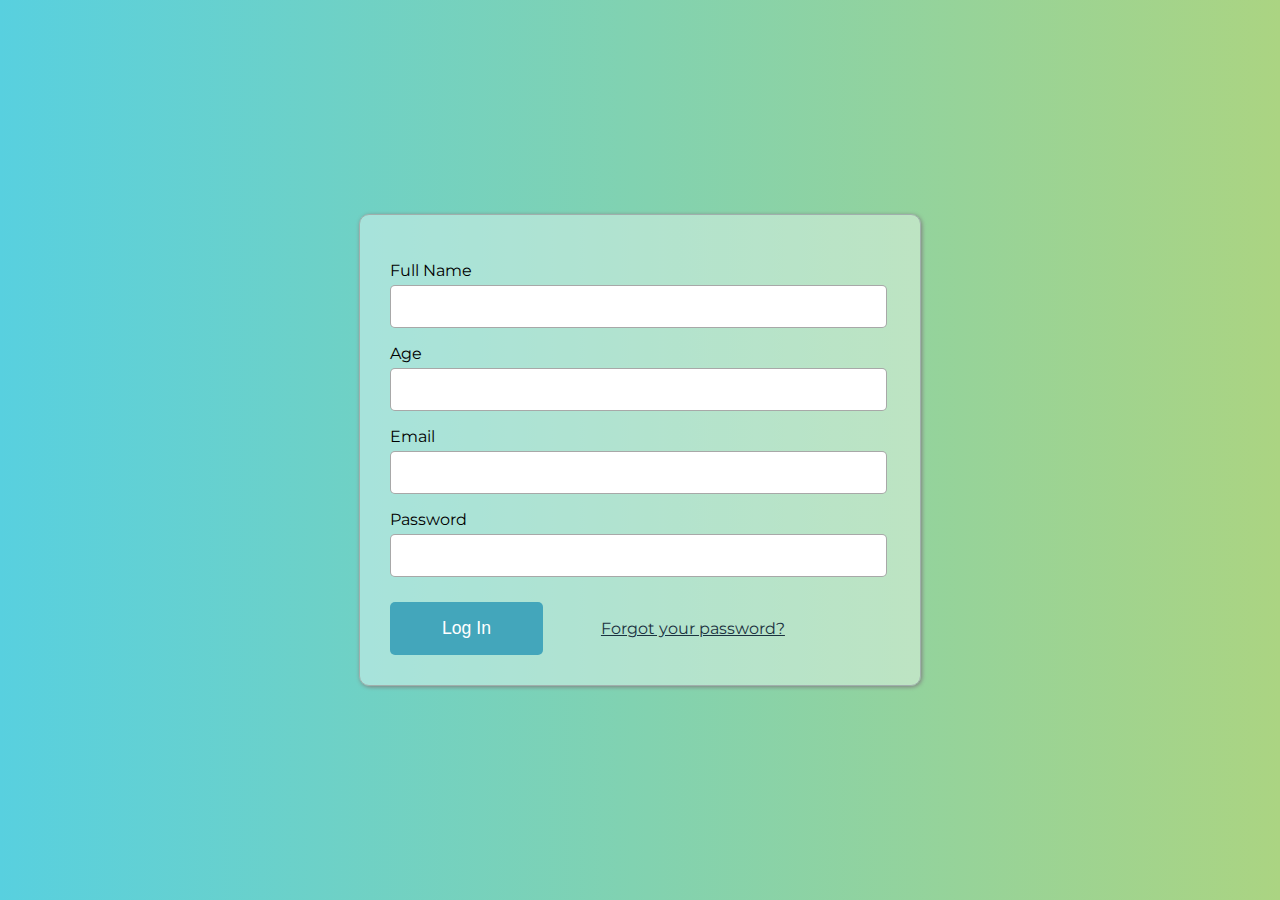
<file: index.html>
<!DOCTYPE html>
<html lang="en">
<head>
    <meta charset="UTF-8">
    <meta name="viewport" content="width=device-width, initial-scale=1.0">
    <meta http-equiv="X-UA-Compatible" content="ie=edge">
    <link rel="stylesheet" href="style.css">
    <link href="https://fonts.googleapis.com/css?family=Montserrat:400,500,900&display=swap" rel="stylesheet">
    
    <title>Form</title>
</head>
<body>
    <form action="log-in.html">
        <div>
                <label for="name">Full Name</label>
                <input type="text" id="name" required>
        </div>
        <div>
                <label for="age">Age</label>
                <input type="number" id="age" min="10" max="100" required>
        </div>
        <div>
                <label for="email">Email</label>
                <input type="email" id="email" required>
        </div>
        <div>
                <label for="pswrd">Password</label>
                <input type="password" id="pswrd" required>
        </div>
        <div class="btn">
            <button>Log In</button>
            <a href="#">Forgot your password?</a>
        </div>

    </form>
    
</body>
</html>
</file>
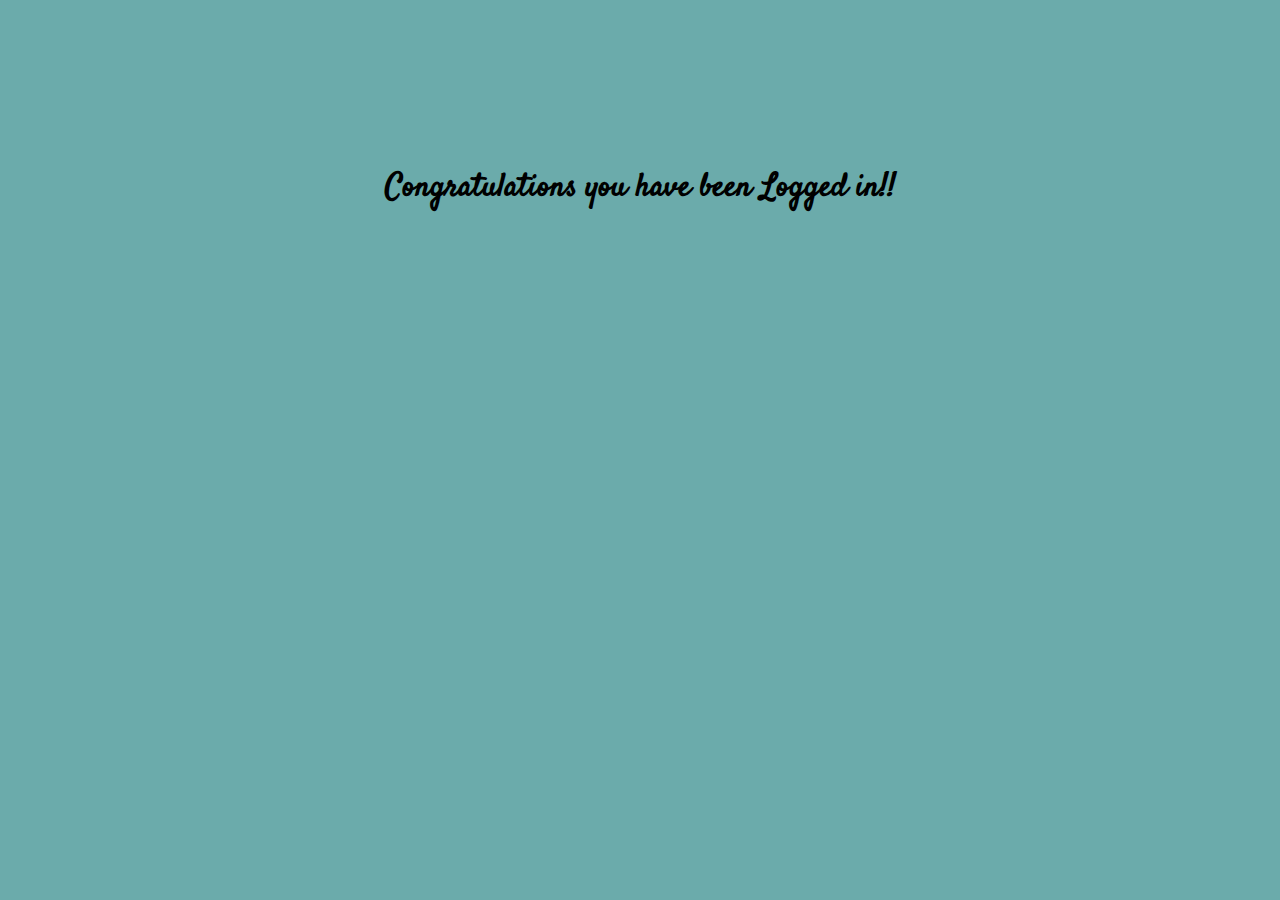
<file: log-in.html>
<!DOCTYPE html>
<html lang="en">
<head>
    <meta charset="UTF-8">
    <meta name="viewport" content="width=device-width, initial-scale=1.0">
    <meta http-equiv="X-UA-Compatible" content="ie=edge">
    <link href="https://fonts.googleapis.com/css?family=Satisfy&display=swap" rel="stylesheet">

    <link rel="stylesheet" href="log-in.css">
    <title>Log in</title>
    
</head>
<body>
    <h1>Congratulations you have been Logged in!!</h1>
</body>
</html>
</file>
<file: style.css>
body {
    margin: 0;
    font-family: 'Montserrat', sans-serif;
    display: flex;
    justify-content: center;
    align-items: center;
    height: 100vh;
    background-image: linear-gradient(to right, #58d0df, #abd482);
}

form {
    background-color: #ffffff63;
    border-radius: 10px;
    display: inline-block;
    border: 1px solid #a0afac;
    padding: 30px;
    box-shadow: 1px 1px 4px 0px gray;
    width: 500px;
}

input {
    display: block;
    width: 95%;
    padding: 10px;
    border: 1px solid #00000057;
    border-radius: 5px;
    color: #5a5953;
    font-size: 1.1em;
}

input:focus {
    background-color: #f4fdea;
}

label {
    display: block;
    margin-top: 16px;
    margin-bottom: 5px;
}

button {
    font-size: 1.1em;
    background-color: #43a6bb;
    padding: 16px 52px;
    border: none;
    border-radius: 5px;
    margin-top: 25px;
    margin-right: 54px;
    color: white;
}

button:hover {
    background-color: #82bc3f;
    cursor: pointer;
}

a {
    color: #1b3240;
}
</file>
<file: log-in.css>
body{
    text-align: center;
    background-color: #2c8888b3;
    
}
h1{
    font-family: 'Satisfy', cursive;
    margin-top: 165px;

}
</file>
